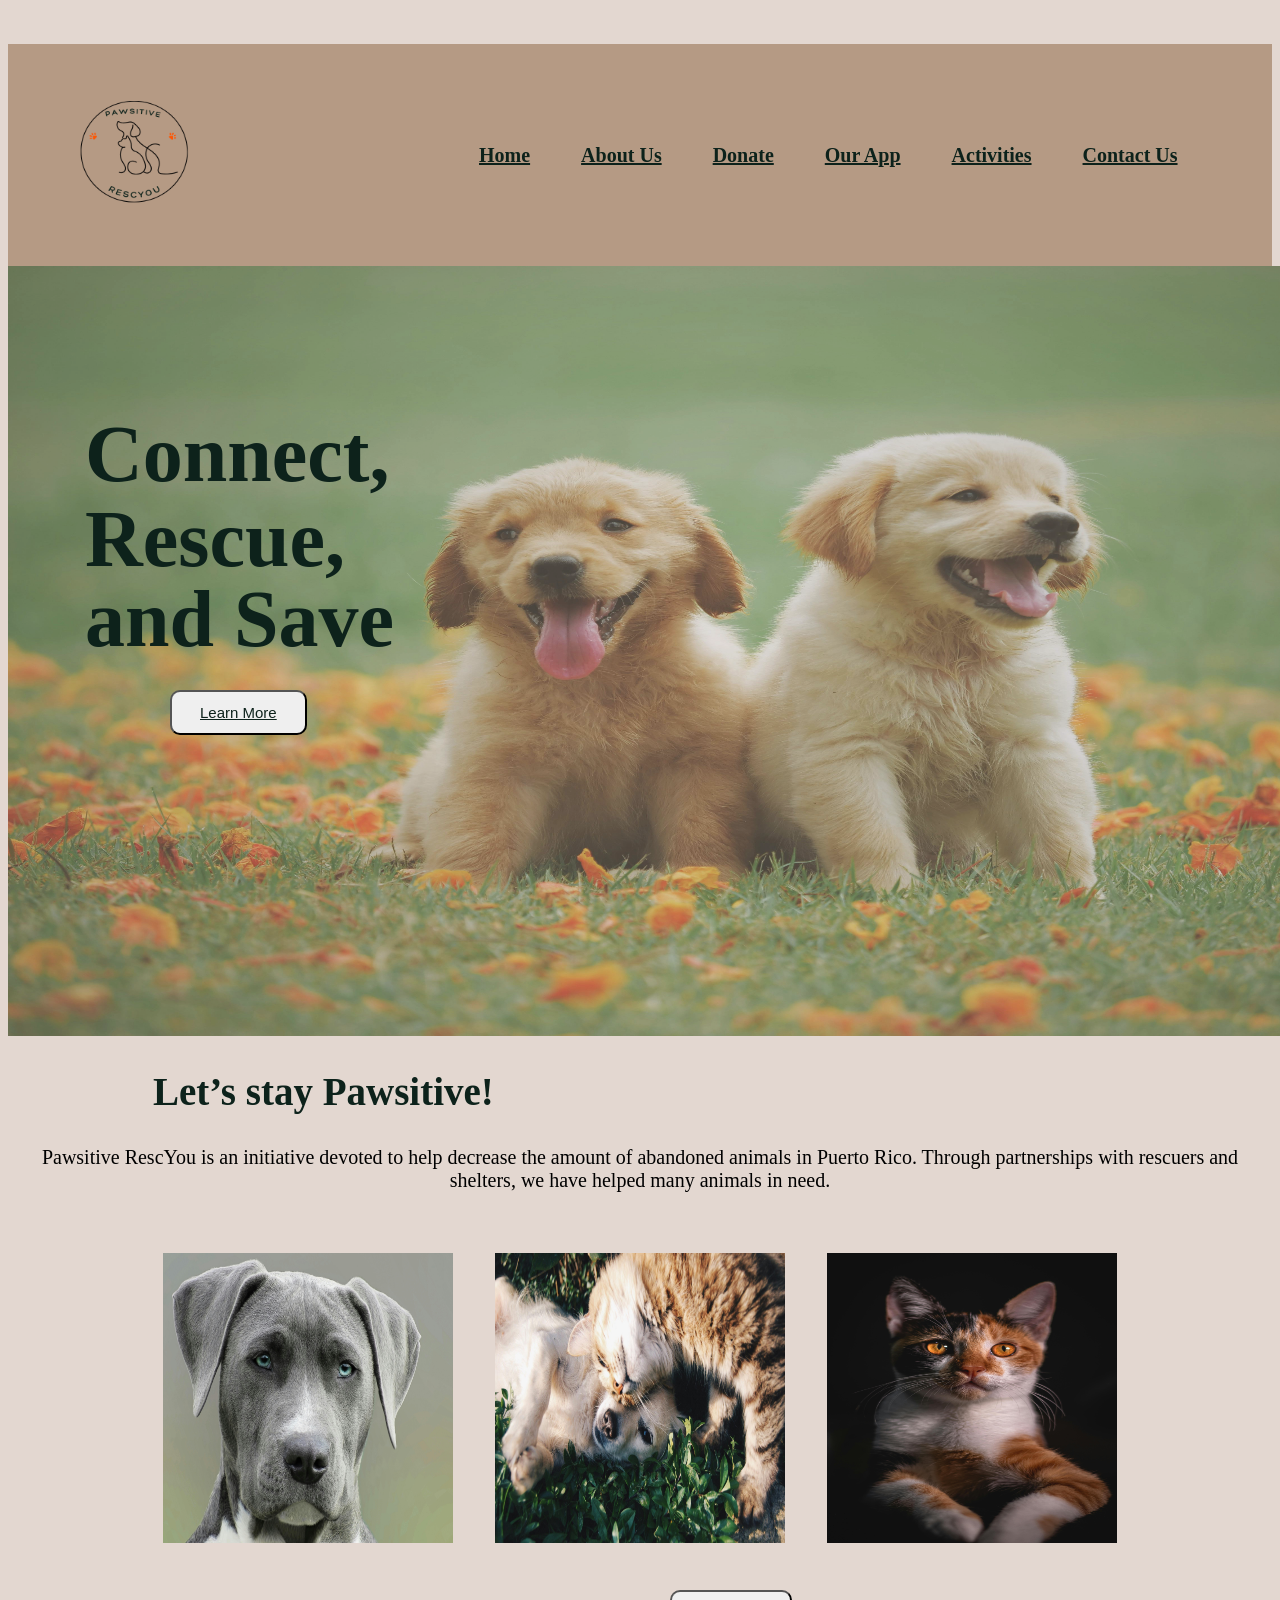
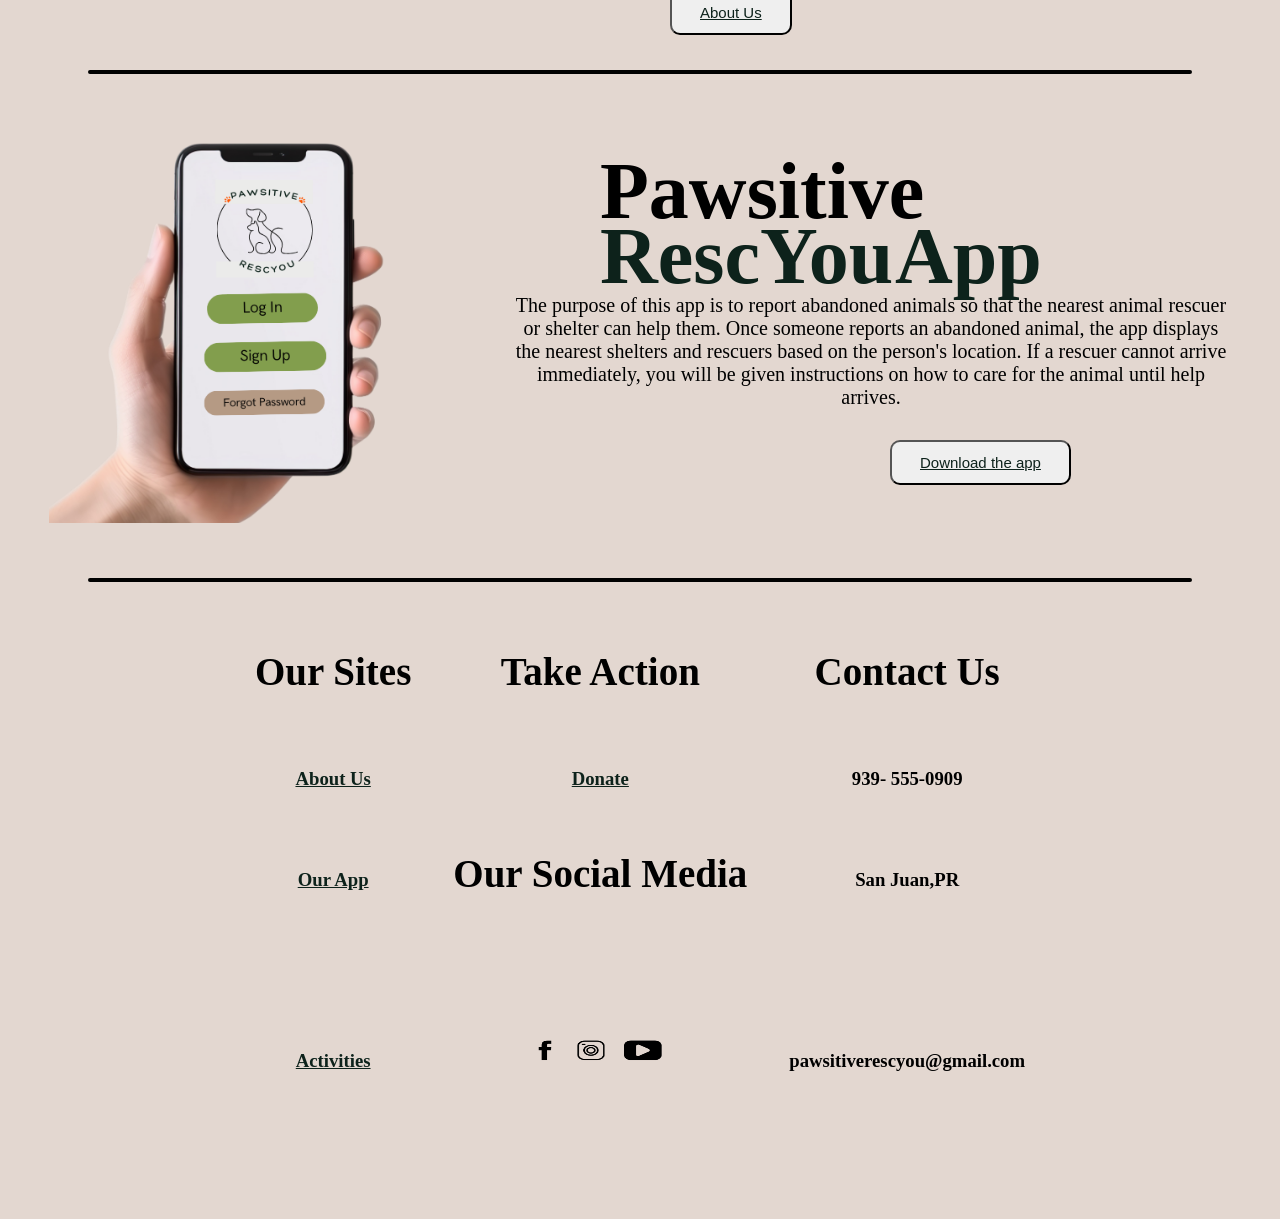
<file: index.html>
<html>

<head><meta charset="utf-8">
<title> Pawsitive RescYou </title>

<link type="text/CSS" rel="stylesheet" href="estiloPawsitive.css">
</head>
<body>
<br>
<br>

<table id= "navigationbar" align= "center" cellspacing = "15">
<tr>
<!--La barra de navegación -->
<th align = "left" colspan = "20" style= "float: right" > <img src = "Logo PawsitiveRescyou.png" alt = "Logo Pawsitive RescYou" height= "180px" width= "190">
<th> </th>
<th> </th>
<th> </th>
<th> </th>
<th> </th>
<th> </th>
<th> </th>
<th> </th>
<th> </th>
<th> </th>
<th> </th>
<th> </th>
<th> </th>
<th> </th>

<th aligh ="center" colspan = "20">  <a href= "index.html"> Home </a>  </th> 
<th> </th>
<th> </th>
<th aligh ="center" colspan = "20"> <a href="AboutUs.html"> About Us </a>  </th>
<th> </th>
<th> </th> 
<th aligh ="center" colspan = "20"> <a href="Donate.html"> Donate </a>  </th> 
<th> </th>
<th> </th>
<th aligh ="center" colspan = "20"> <a href= "OurApp.html" > Our App </a> </th>
<th> </th>
<th> </th>
<th aligh ="center" colspan = "20"> <a href= "Activities.html" > Activities </a> </th>
<th> </th>
<th> </th>
<th aligh ="center" colspan = "20"> <a href ="ContactUs.html" > Contact Us </a> </th>


</tr>
</table>

<!--La imagen del centro de la pagina  -->
<center class = "container" >
<img class = "imgOp" src="ImagenHome.jpg" alt="centered image" height="770px" width="1460px">
<h1 class = "seccionConnect" > Connect, </h1>
<h1 class ="seccionRescue" > Rescue, </h1>
<h1 class = "seccionSafe" > and Save </h1>

<button class = "buttonLearn" type="button"> <a href="AboutUs.html"> Learn More </a> </button>
</center>

<br>

<!--La segunda sección de la página web  -->

<br>
<h2 class= "seccionLetStay"> Let’s stay Pawsitive! </h2>
<br>
<br>
<br>
<p align = "center" > Pawsitive RescYou is an initiative devoted to help decrease the amount of abandoned animals in Puerto Rico. Through partnerships with rescuers and shelters, we have helped many animals in need. </p> 

<!--Las tres imágenes de los animales -->
<table  align= "center" cellspacing="40">
<tr>
<th align="center" colspan= "1"> <img src = "Dog.jpg" alt = "Dog Image" height= "290px" width= "290">
</th>
<th align="center" colspan="1"> <img src = "Dog and Cat.jpg" alt = "Dog and Cat Image" height= "290px" width= "290">
</th>
<th align="center" colspan="1"> <img src = "Cat.jpg" alt = "Cat Image" height= "290px" width= "290"> </th>
</tr>
</table>

<table align= "center">
<tr>
<th> <button class = "buttonAbout" type = "button" >  <a href="AboutUs.html"> About Us </a>  </button> </th>
</tr>
</table>


<br>
<br>
<br>
<br>

<hr>

<!--La tercera sección de la pagina en donde se presenta la aplicación Pawsitive RescYou -->
<h2 class= "tituloPawsitive" align = "center"> Pawsitive</h2>
<h2 class= "tituloRescYou" > RescYou </h2>
<h2 class = "tituloAPP" > App </h2>

<table align = center cellspacing = "40" >
<tr>
<th align="center" colspan="1"> <img src = "Pawsitive RescYou App.png" alt = "Pawsitive RescYou App" height= "400px" width= "420"> </th>

<td align = "center" >
<br>
<br>
<p class = "normal" >
The purpose of this app is to report abandoned animals so that the nearest animal rescuer or shelter can help them. Once someone reports an abandoned animal, the app displays the nearest shelters and rescuers based on the person's location. 
If a rescuer cannot arrive immediately, you will be given instructions on how to care for the animal until help arrives. 
</p> 
</td>
</th>
</tr>

<table align= "center">
<tr>
<th> <button class = "buttonAPP" type = "button" >  <a href="OurApp.html"> Download the app </a>  </button> </th>
</tr>
</table>


<hr>

<!--El menú del final de la pagina  -->
<table align = "center" cellspacing = "40" >

<tr>
<th><h2>Our Sites</h2></th>
<th><h2>Take Action</h2></th>
<th><h2>Contact Us</h2></th>
</tr>

<tr align = "center" ><td><h3><a href="AboutUs.html"> About Us </a> </h3> </td> 
<td align = "center" > <h3> <a href="Donate.html"> Donate </a> </h3> </td> 
<br>
<td align = "center" ><h3> 939- 555-0909 </h3></td>


<tr align = "center" ><td><h3> <a href= "OurApp.html" > Our App </a> </h3> </td>
<td align = "center" ><h2> Our Social Media</h2> </td>
<td align = "center" ><h3> San Juan,PR</h3></td>

<tr align = "center" ><td><h3><a href= "Activities.html" > Activities </a> </h3></td>
<td align = "center"> <img src = "LogosRedes.png" height = "200px" width = "280" > </td>
<td align = "center" ><h3>pawsitiverescyou@gmail.com</h3></td>

</tr>
</table>

</body>
</html>
</file>
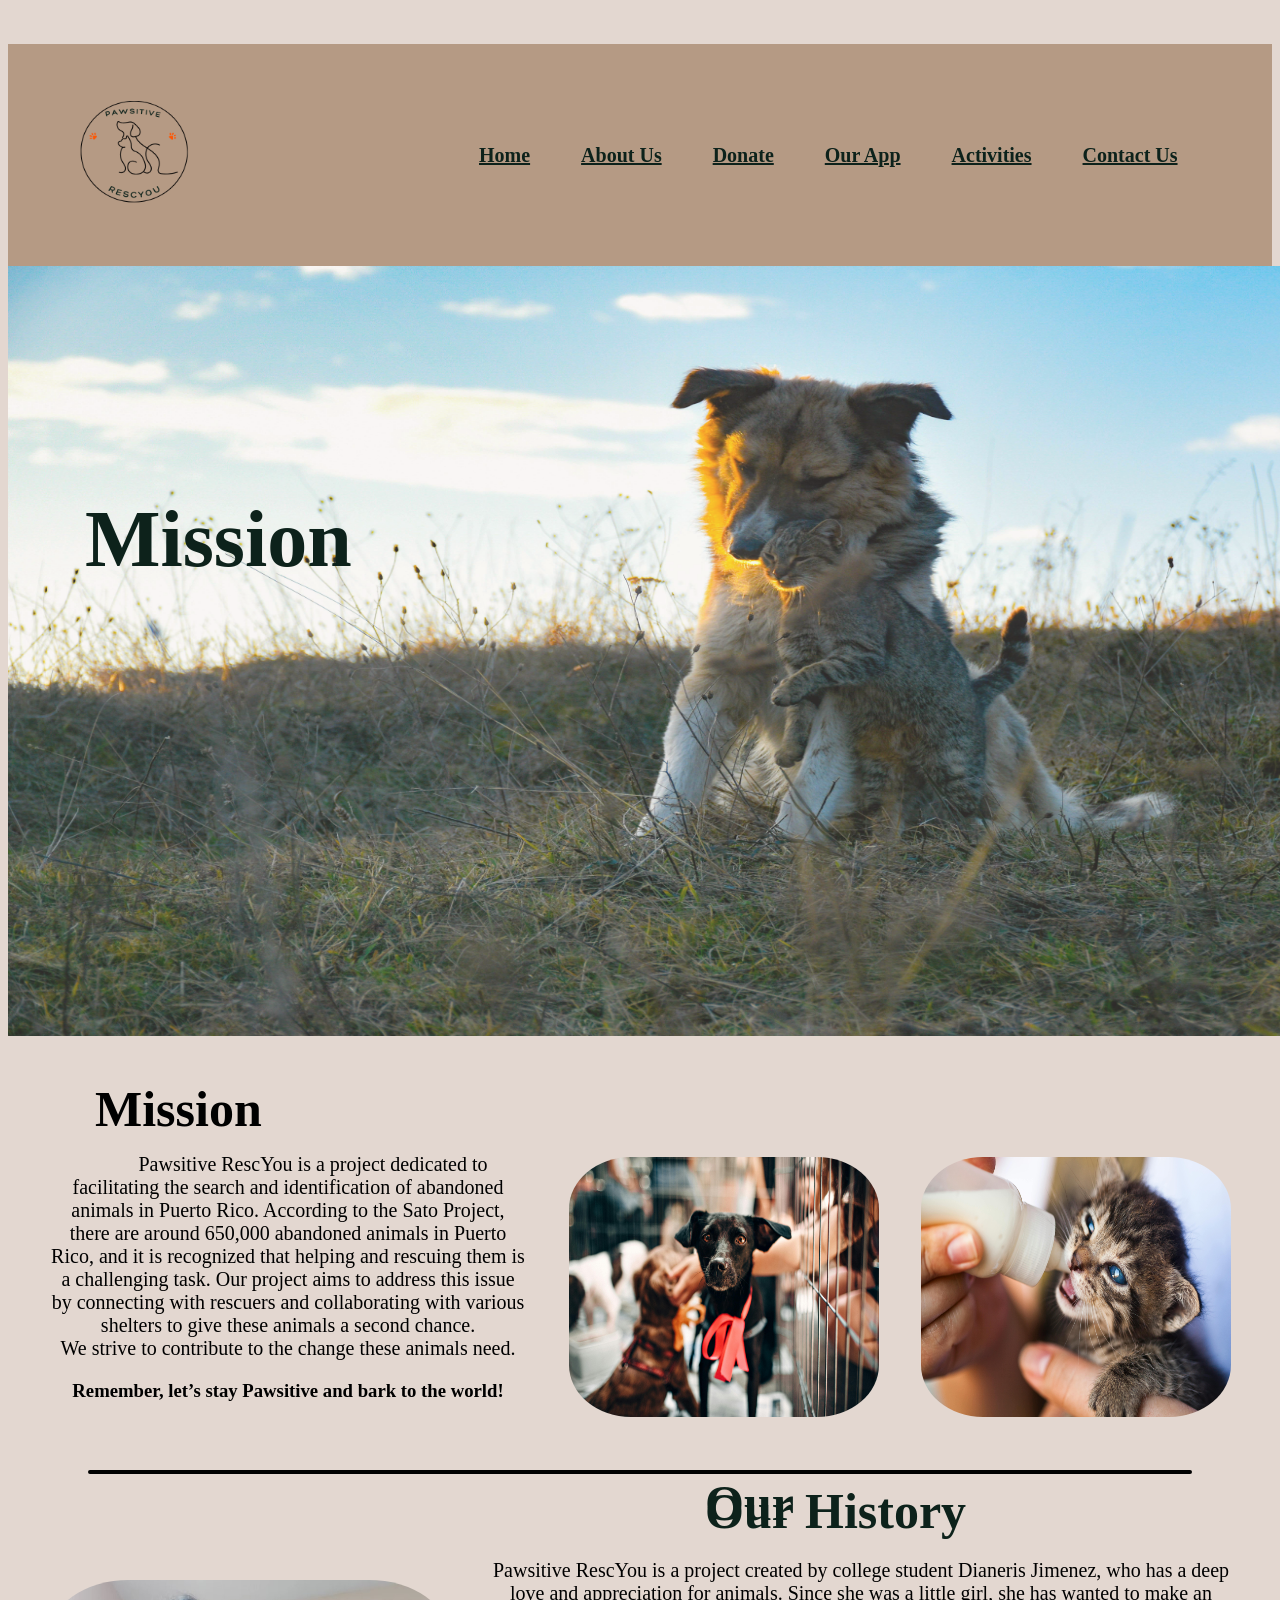
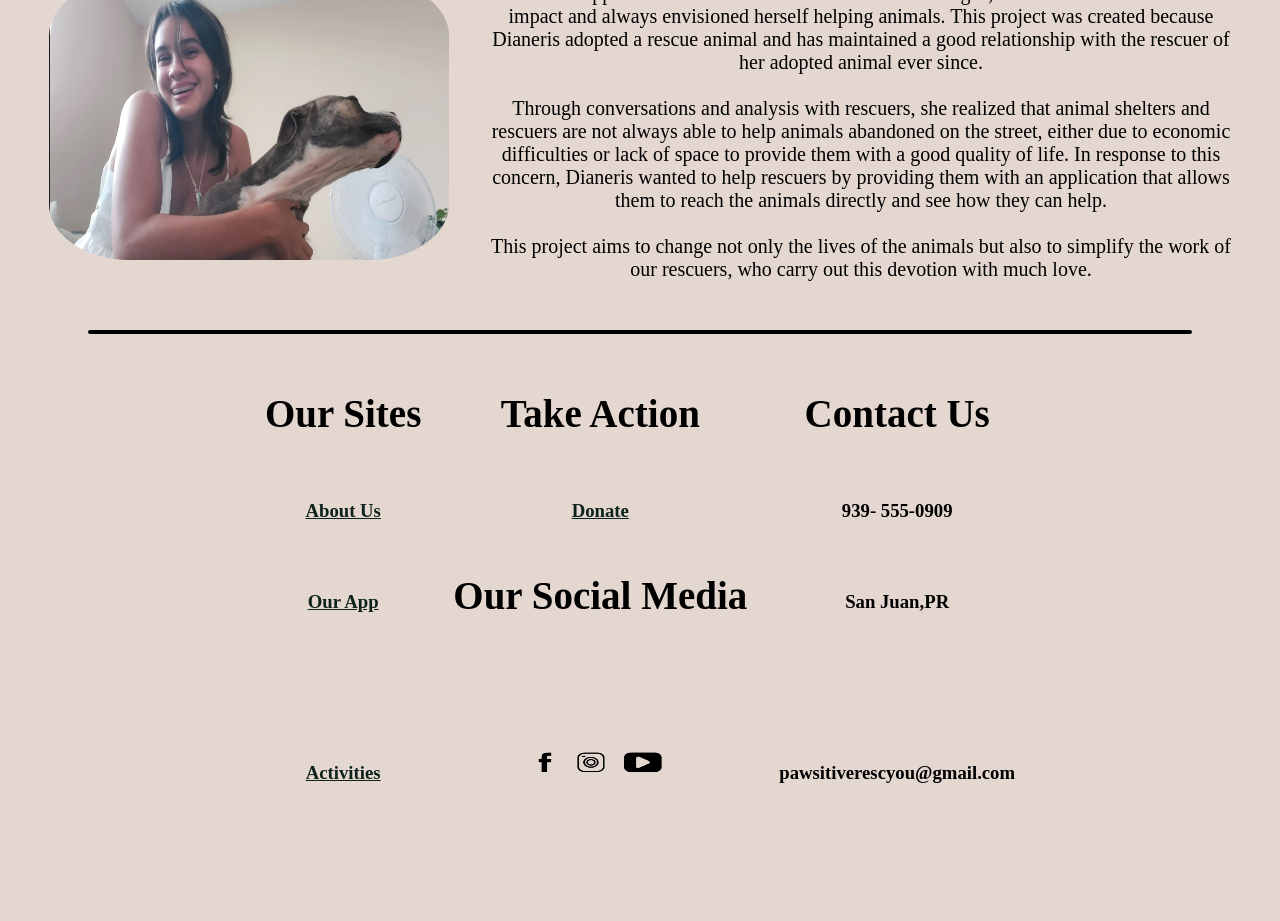
<file: AboutUs.html>
<html>
<head>

<!--Nombre de la página web -->
<title> Pawsitive RescYou </title>
<link type = "text/CSS" rel = "stylesheet" href = "estiloAboutUs.css" >
</head>
<body>
<br>
<br>

<table id = "navigationbar" align= "center" cellspacing = "15">
<tr>

<th align = "left" colspan = "20" style= "float: right" > <img src = "Logo PawsitiveRescyou.png" alt = "Logo Pawsitive RescYou" height= "180px" width= "190">
<th> </th>
<th> </th>
<th> </th>
<th> </th>
<th> </th>
<th> </th>
<th> </th>
<th> </th>
<th> </th>
<th> </th>
<th> </th>
<th> </th>
<th> </th>
<th> </th>
<!--La barra de navegación -->
<th aligh ="center" colspan = "20">  <a href="Home.html"> Home </a>  </th> 
<th> </th>
<th> </th>
<th aligh ="center" colspan = "20"> <a href="AboutUs.html"> About Us </a>  </th> 
<th> </th>
<th> </th>
<th aligh ="center" colspan = "20"> <a href="Donate.html"> Donate </a>  </th> 
<th> </th>
<th> </th>
<th aligh ="center" colspan = "20"> <a href= "OurApp.html" > Our App </a> </th>
<th> </th>
<th> </th>
<th aligh ="center" colspan = "20"> <a href= "Activities.html" > Activities </a> </th>
<th> </th>
<th> </th>
<th aligh ="center" colspan = "20"> <a href ="ContactUs.html" > Contact Us </a> </th>


</tr>
</table>
<!--La imagen del centro de la pagina -->
<center>
<img class = "imgOp" src="DogandCat.jpg" alt="centered image" height="770px" width="1460px">
<h1 class = "seccionOur" > Our </h1>
<h1 class = "seccionMission" > Mission </h1>
</center>

<br>

<h3 class = "tituloMission" > Mission </h3>

<br>

<!--La segunda sección de la página web -->
<table border = "0" align = center cellspacing = "40" >
<tr>
</tr>

<tr>
<td> 
<P class = "pIndent" align = center>
	Pawsitive RescYou is a project dedicated to facilitating the search and identification of abandoned animals in Puerto Rico.
	According to the Sato Project, there are around 650,000 abandoned animals in Puerto Rico, and it is recognized that helping and rescuing them is a challenging task. 
	Our project aims to address this issue by connecting with rescuers and collaborating with various shelters to give these animals a second chance.
    <br>
	We strive to contribute to the change these animals need.
</p>
<h3 align = center> <b>Remember, let’s stay Pawsitive and bark to the world!<b></h3>
</td>

<td align="right" colspan= "1"> <img class = "imageBorder" src = "Rescued Dog.jpg" alt = "Dog Image" height= "260px" width= "310">
</td>

<td align="right" colspan="1"> <img class = "imageBorder" src = "Rescued Cat.jpg" alt = "Cat Image" height= "260px" width= "310">
</td>
</tr>
</table>


<hr>

<!--La tercera sección de la pagina en donde se presenta la historia -->
<h2 class = "seccionOur"> Our</h2>
<h2 class = "seccionHistory"> History </h2>
<br>
<br>
<table align = center cellspacing = "40" >
<tr>
<th align="center" colspan="1"> <img class = "imageBorder" src = "Dianeris Picture.jpg" alt = "Founder" height= "280px" width= "400"> </th>

<td align = "center" >
<p>
Pawsitive RescYou is a project created by college student Dianeris Jimenez, who has a deep love and appreciation for animals. Since she was a little girl, she has wanted to make an impact and always envisioned herself helping animals. 
This project was created because Dianeris adopted a rescue animal and has maintained a good relationship with the rescuer of her adopted animal ever since. 
<br>
<br>
Through conversations and analysis with rescuers, she realized that animal shelters and rescuers are not always able to help animals abandoned on the street, either due to economic difficulties or lack of space to provide them with a good quality of life. 
In response to this concern, Dianeris wanted to help rescuers by providing them with an application that allows them to reach the animals directly and see how they can help.
<br>
<br>
This project aims to change not only the lives of the animals but also to simplify the work of our rescuers, who carry out this devotion with much love.
</p> 
</td>
</th>
</tr>
</table>

<hr>

<!--El menú del final de la pagina-->
<table align = "center" cellspacing = "30" >

<tr>
<th><h2>Our Sites</h2></th>
<th><h2>Take Action</h2></th>
<th><h2>Contact Us</h2></th>
</tr>

<tr align = "center" ><td><h3><a href="AboutUs.html"> About Us </a> </h3> </td> 
<td align = "center" > <h3> <a href="Donate.html"> Donate </a> </h3> </td> 
<br>
<td align = "center" ><h3> 939- 555-0909 </h3></td>


<tr align = "center" ><td><h3> <a href= "OurApp.html" > Our App </a> </h3> </td>
<td align = "center" ><h2> Our Social Media</h2> </td>
<td align = "center" ><h3> San Juan,PR</h3></td>

<tr align = "center" ><td><h3><a href= "Activities.html" > Activities </a> </h3></td>
<td align = "center"> <img src = "LogosRedes.png" height = "200px" width = "280" > </td>
<td align = "center" ><h3>pawsitiverescyou@gmail.com</h3></td>


</tr>
</table>

</body>
</html>
</file>
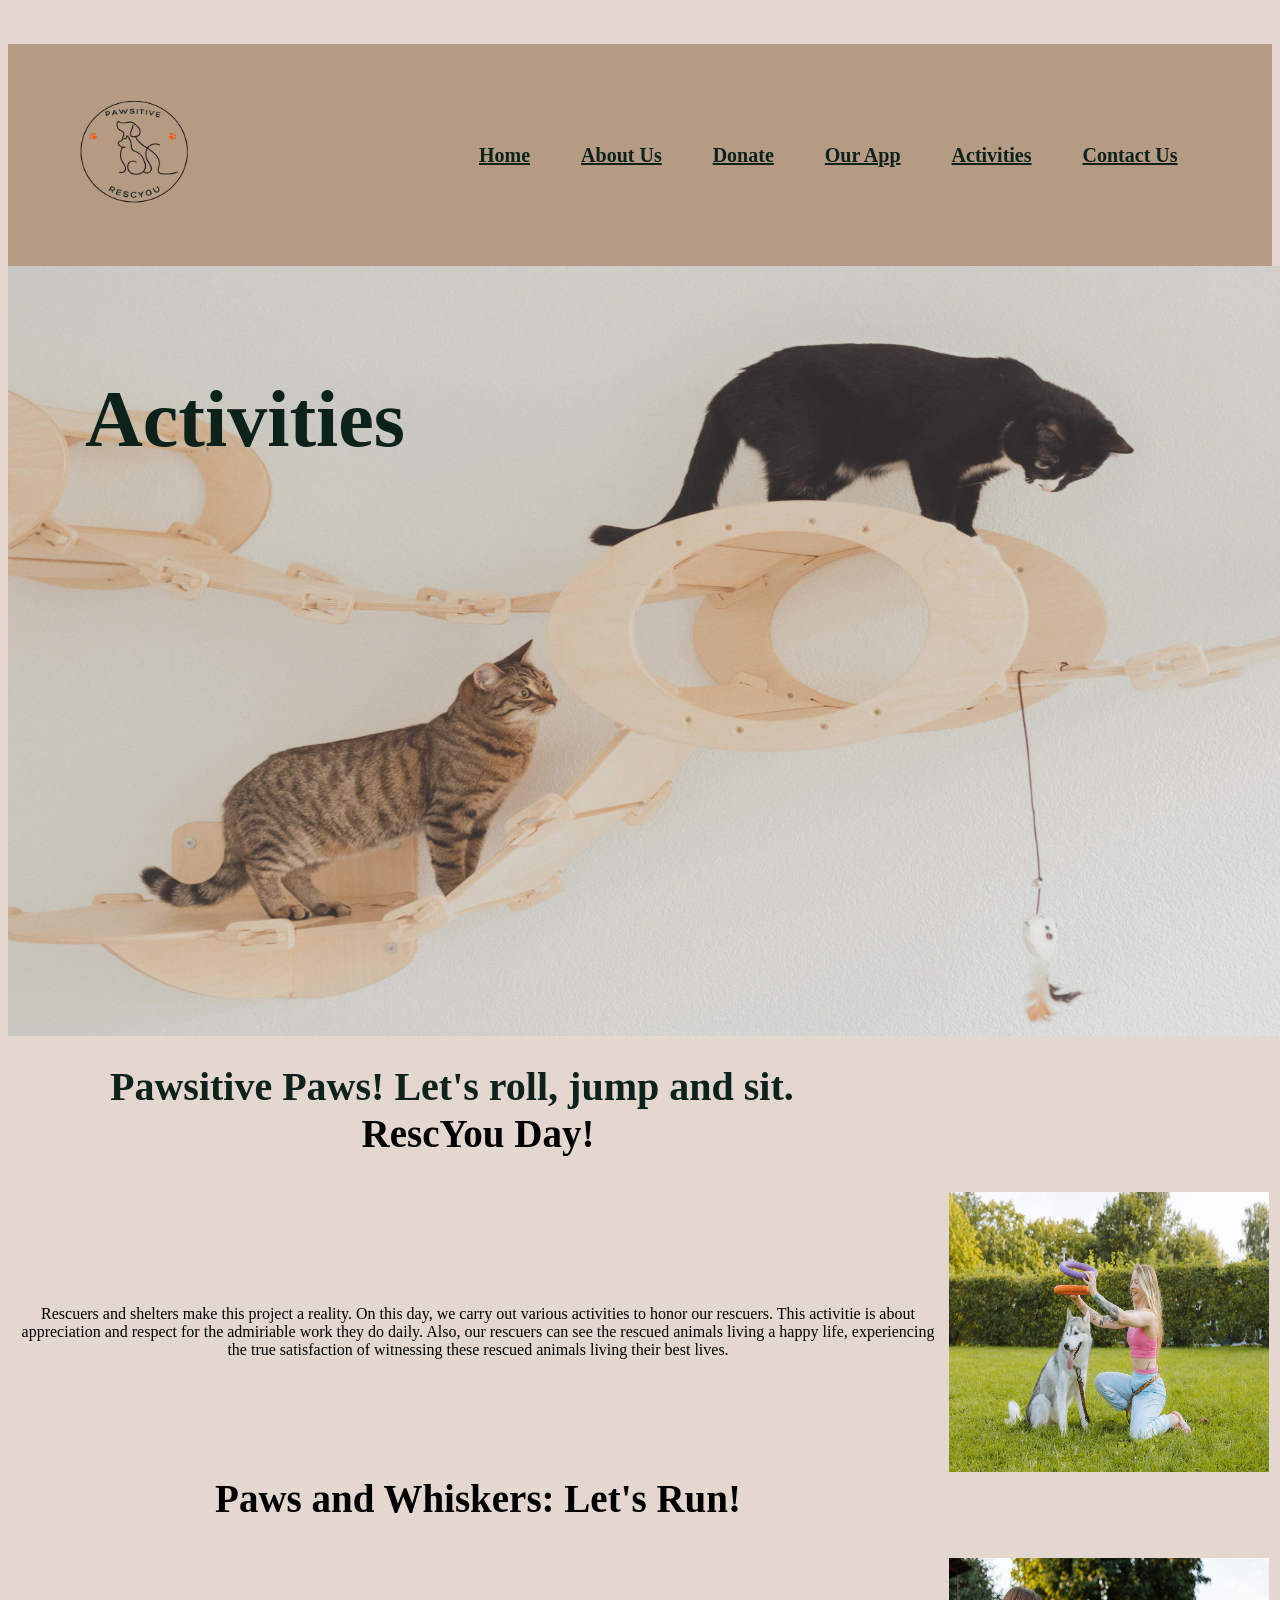
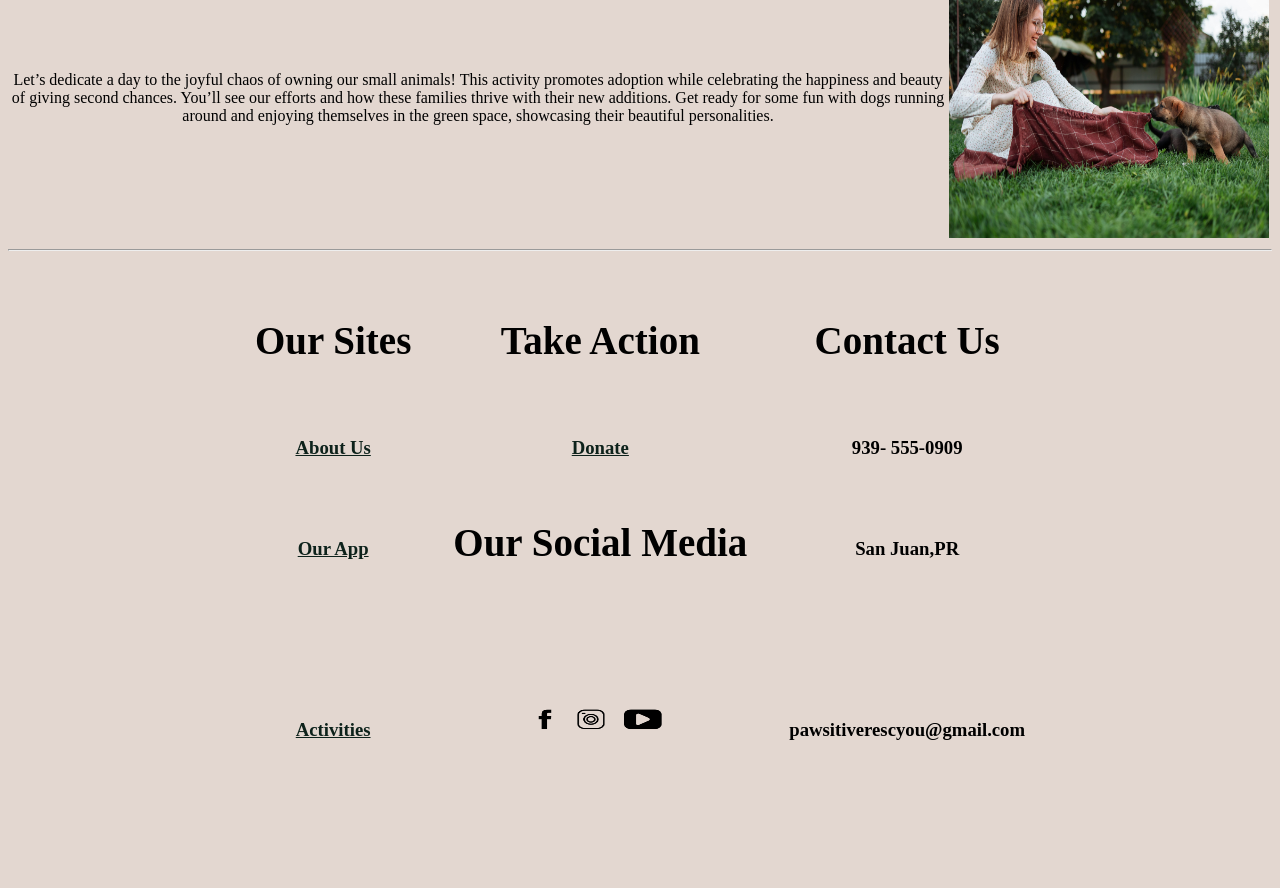
<file: Activities.html>
<html>
<head>
<title> Pawsitive RescYou </title>
<link type = "text/CSS" rel = "stylesheet" href = "estiloActivities.css" >
</head>

<body>
<br>
<br>

<!--Nombre de la página web -->


<!-- La barra de navegación -->
<table id= "navigationbar" align= "center" cellspacing = "15">
<tr>
<!--La barra de navegación -->
<th align = "left" colspan = "20" style= "float: right" > <img src = "Logo PawsitiveRescyou.png" alt = "Logo Pawsitive RescYou" height= "180px" width= "190">
<th> </th>
<th> </th>
<th> </th>
<th> </th>
<th> </th>
<th> </th>
<th> </th>
<th> </th>
<th> </th>
<th> </th>
<th> </th>
<th> </th>
<th> </th>
<th> </th>

<th aligh ="center" colspan = "20">  <a href= "Home.html"> Home </a>  </th> 
<th> </th>
<th> </th>
<th aligh ="center" colspan = "20"> <a href="AboutUs.html"> About Us </a>  </th>
<th> </th>
<th> </th> 
<th aligh ="center" colspan = "20"> <a href="Donate.html"> Donate </a>  </th> 
<th> </th>
<th> </th>
<th aligh ="center" colspan = "20"> <a href= "OurApp.html" > Our App </a> </th>
<th> </th>
<th> </th>
<th aligh ="center" colspan = "20"> <a href= "Activities.html" > Activities </a> </th>
<th> </th>
<th> </th>
<th aligh ="center" colspan = "20"> <a href ="ContactUs.html" > Contact Us </a> </th>


</tr>
</table>

<!--La imagen del centro de la pagina -->
<center>
<img class = "imgOp" src="Cats_PageActivities.jpg" alt="centered image" height="770px" width="1460px">
<h1 class = "seccionActivities" > Activities </h1>
</center>

<br>
<br>

<h2 class = "seccionPaws" > Pawsitive Paws! Let's roll, jump and sit. </h2>
<br>
<br>
<!--La segunda sección de la página web -->
<table border = "0" align = center style = "width:100%" >
<tr>
<th align = center> <h2> RescYou Day! </h2> </th>

</tr>

<tr>
<td> 
<P align = center>
Rescuers and shelters make this project a reality. On this day, we carry out various activities to honor our rescuers. 
This activitie is about appreciation and respect for the admiriable work they do daily. 
Also, our rescuers can see the rescued animals living a happy life, experiencing the true satisfaction of witnessing these rescued animals living their best lives.
</p>
</td>

<td align="center" colspan= "1"> <img src = "Dog_PageActivities1.jpg" alt = "Dog Image" height= "280px" width= "320"> 
</td> 
</tr>

<tr>
<th align = center> <h2> Paws and Whiskers: Let's Run! </h2> </th>
</tr>

<tr>
<td>
<P align = center colspan = "3" >
Let’s dedicate a day to the joyful chaos of owning our small animals! This activity promotes adoption while celebrating the happiness and beauty of giving second chances. 
You’ll see our efforts and how these families thrive with their new additions. 
Get ready for some fun with dogs running around and enjoying themselves in the green space, showcasing their beautiful personalities. 
</p>
</td>

<td align="center" colspan="1"> <img src = "Dog_PageActivities2.jpg" alt = "Dog Image" height= "280px" width= "320">
</td>
</table>

<hr>

<!--El menú del final de la pagina-->
<table align = "center" cellspacing = "40" >

<tr>
<th><h2>Our Sites</h2></th>
<th><h2>Take Action</h2></th>
<th><h2>Contact Us</h2></th>
</tr>

<tr align = "center" ><td><h3><a href="AboutUs.html"> About Us </a> </h3> </td> 
<td align = "center" > <h3> <a href="Donate.html"> Donate </a> </h3> </td> 
<br>
<td align = "center" ><h3> 939- 555-0909 </h3></td>


<tr align = "center" ><td><h3> <a href= "OurApp.html" > Our App </a> </h3> </td>
<td align = "center" ><h2> Our Social Media</h2> </td>
<td align = "center" ><h3> San Juan,PR</h3></td>

<tr align = "center" ><td><h3><a href= "Activities.html" > Activities </a> </h3></td>
<td align = "center"> <img src = "LogosRedes.png" height = "200px" width = "280" > </td>
<td align = "center" ><h3>pawsitiverescyou@gmail.com </h3></td>

</tr>
</table>

</body>
</html>
</file>
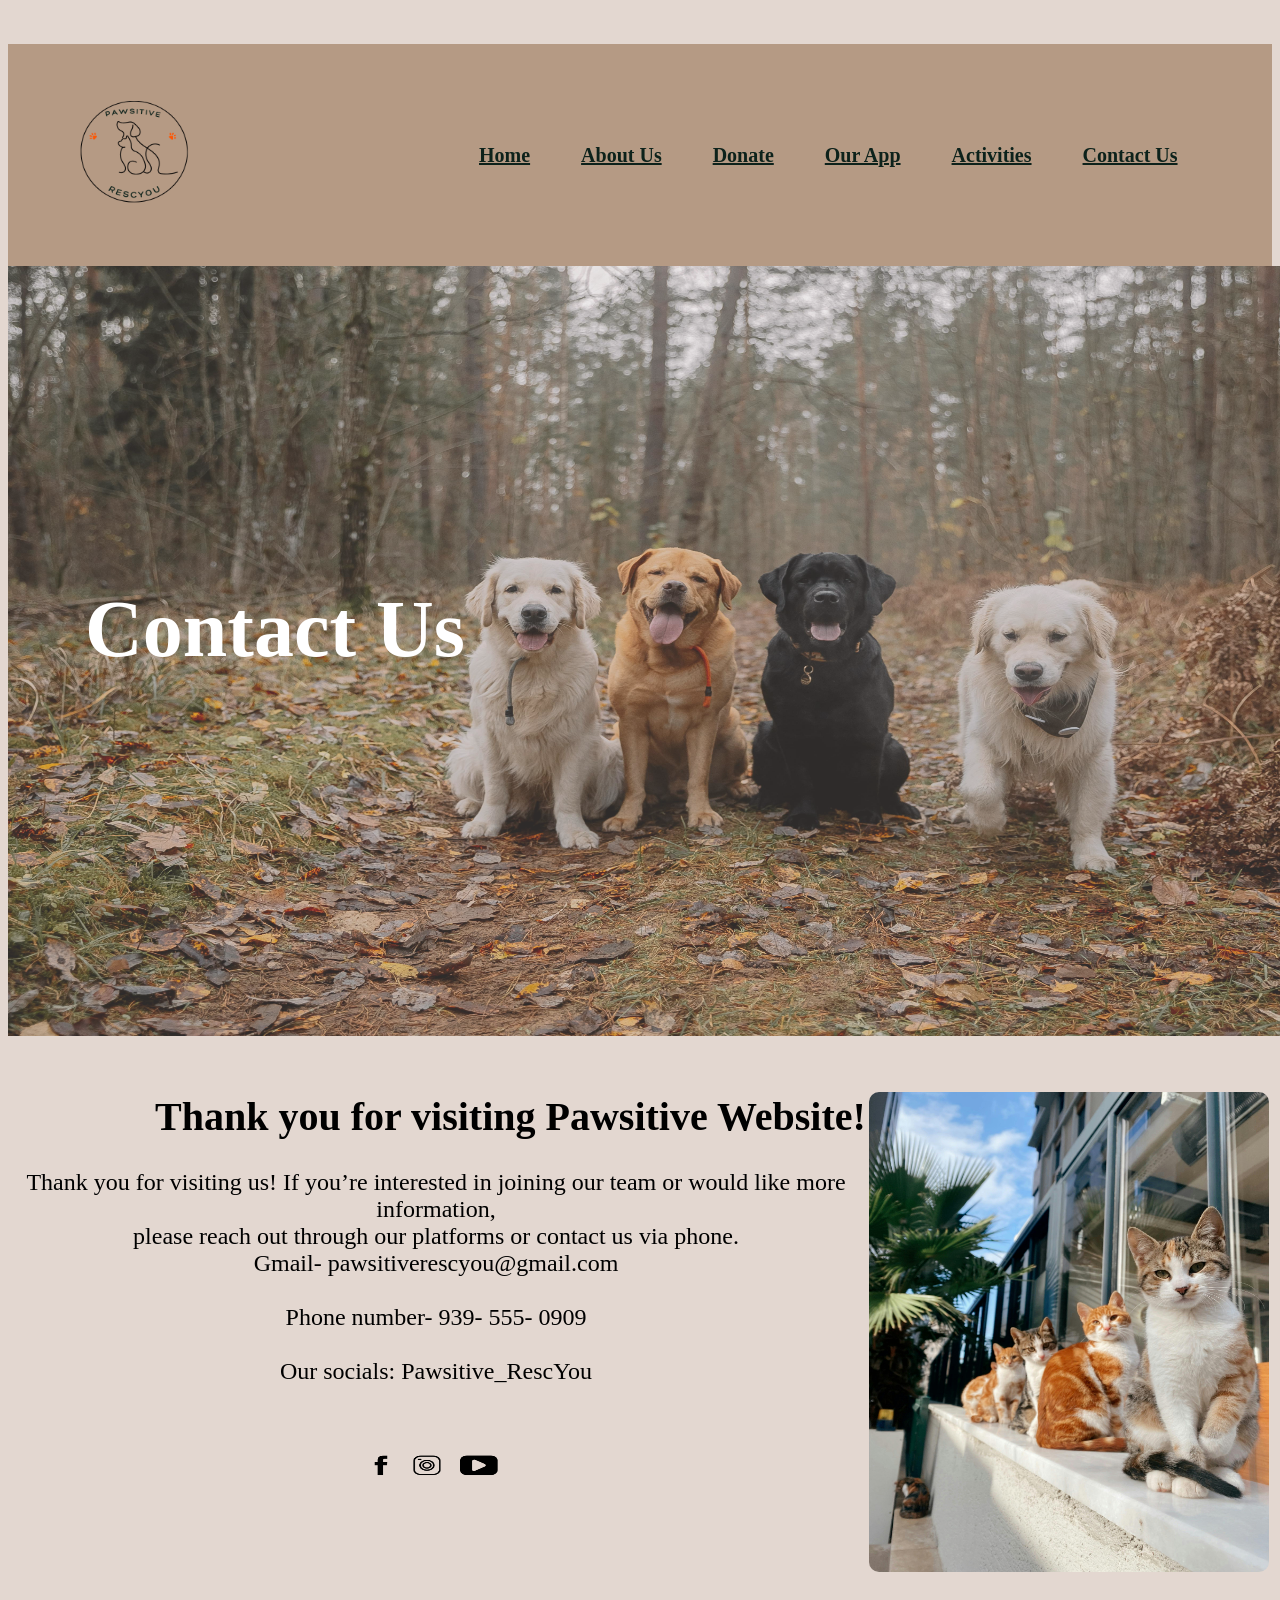
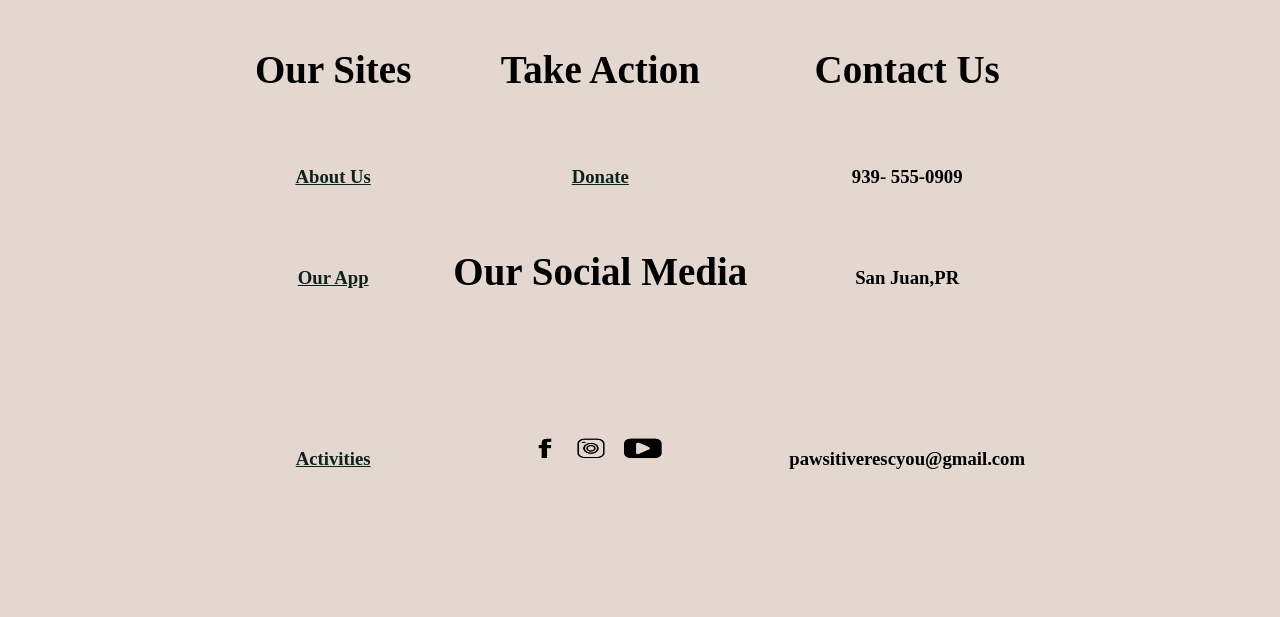
<file: ContactUs.html>
<html>
<head>
<title> Pawsitive RescYou </title>
<link type = "text/CSS" rel = "stylesheet" href = "estiloContacto.css" >
</head>

<body>
<br>
<br>

<!--La barra de navegación -->
<table id= "navigationbar" align= "center" cellspacing = "15">
<tr>
<!--La barra de navegación -->
<th align = "left" colspan = "20" style= "float: right" > <img src = "Logo PawsitiveRescyou.png" alt = "Logo Pawsitive RescYou" height= "180px" width= "190">
<th> </th>
<th> </th>
<th> </th>
<th> </th>
<th> </th>
<th> </th>
<th> </th>
<th> </th>
<th> </th>
<th> </th>
<th> </th>
<th> </th>
<th> </th>
<th> </th>

<th aligh ="center" colspan = "20">  <a href= "index.html"> Home </a>  </th> 
<th> </th>
<th> </th>
<th aligh ="center" colspan = "20"> <a href="AboutUs.html"> About Us </a>  </th>
<th> </th>
<th> </th> 
<th aligh ="center" colspan = "20"> <a href="Donate.html"> Donate </a>  </th> 
<th> </th>
<th> </th>
<th aligh ="center" colspan = "20"> <a href= "OurApp.html" > Our App </a> </th>
<th> </th>
<th> </th>
<th aligh ="center" colspan = "20"> <a href= "Activities.html" > Activities </a> </th>
<th> </th>
<th> </th>
<th aligh ="center" colspan = "20"> <a href ="ContactUs.html" > Contact Us </a> </th>


</tr>
</table>

<!--La imagen del centro de la pagina -->
<center>
<img class = "imgOp" src="Dogs_PageContact.jpg" alt="centered image" height="770px" width="1460px">
<h1 class = "seccionContact" > Contact Us </h1>
</center>

<br>
<br>

<table align = center>
<tr>
<th align = left> <h2 class = "seccionThanks"> Thank you for visiting Pawsitive Website! </h2> </th>
</tr>

<tr>
<td> 
<br>
<br>
<br>
<br>
<br>
<div>
Thank you for visiting us! 
If you’re interested in joining our team or would like more information, </div>
<div> please reach out through our platforms or contact us via phone.
<br>
Gmail- pawsitiverescyou@gmail.com
<br>
<br>
Phone number- 939- 555- 0909
<br>
<br>
Our socials: Pawsitive_RescYou
<br>
<img src = "LogosRedes.png" height = "200px" width = "280" > </td>

</div> 
</td>

<td>
</td>
<td align="center" cellspacing = "2"> <img class = "imageBorder" src = "Cat_PageContact.jpg" alt = "Dog Image" height= "480px" width= "400"> 
</td> 
</tr>
</table>



<!--El menú del final de la pagina-->
<table align = "center" cellspacing = "40" >

<tr>
<th><h2>Our Sites</h2></th>
<th><h2>Take Action</h2></th>
<th><h2>Contact Us</h2></th>
</tr>

<tr align = "center" ><td><h3><a href="AboutUs.html"> About Us </a> </h3> </td> 
<td align = "center" > <h3> <a href="Donate.html"> Donate </a> </h3> </td> 
<br>
<td align = "center" ><h3> 939- 555-0909 </h3></td>


<tr align = "center" ><td><h3> <a href= "OurApp.html" > Our App </a> </h3> </td>
<td align = "center" ><h2> Our Social Media</h2> </td>
<td align = "center" ><h3> San Juan,PR</h3></td>

<tr align = "center" ><td><h3><a href= "Activities.html" > Activities </a> </h3></td>
<td align = "center"> <img src = "LogosRedes.png" height = "200px" width = "280" > </td>
<td align = "center" ><h3>pawsitiverescyou@gmail.com</h3></td>

</tr>
</table>

</body>
</html>
</file>
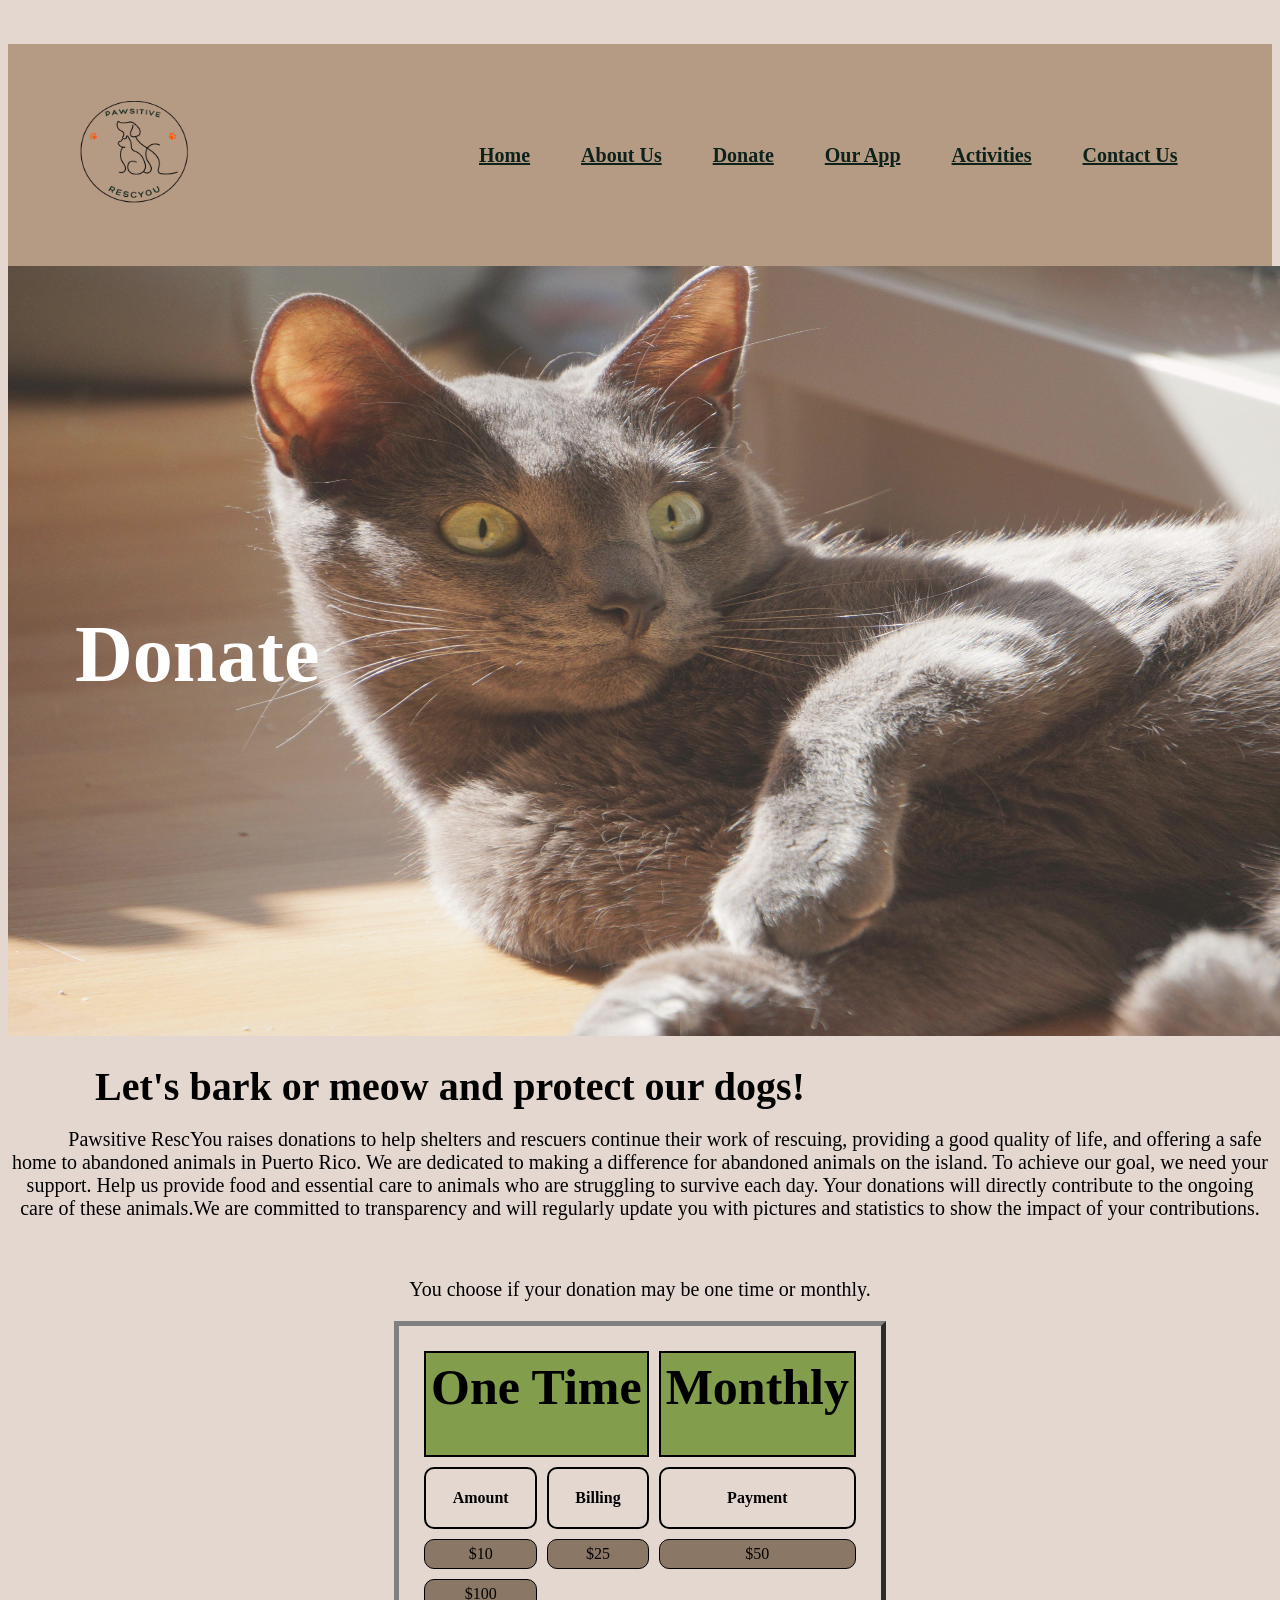
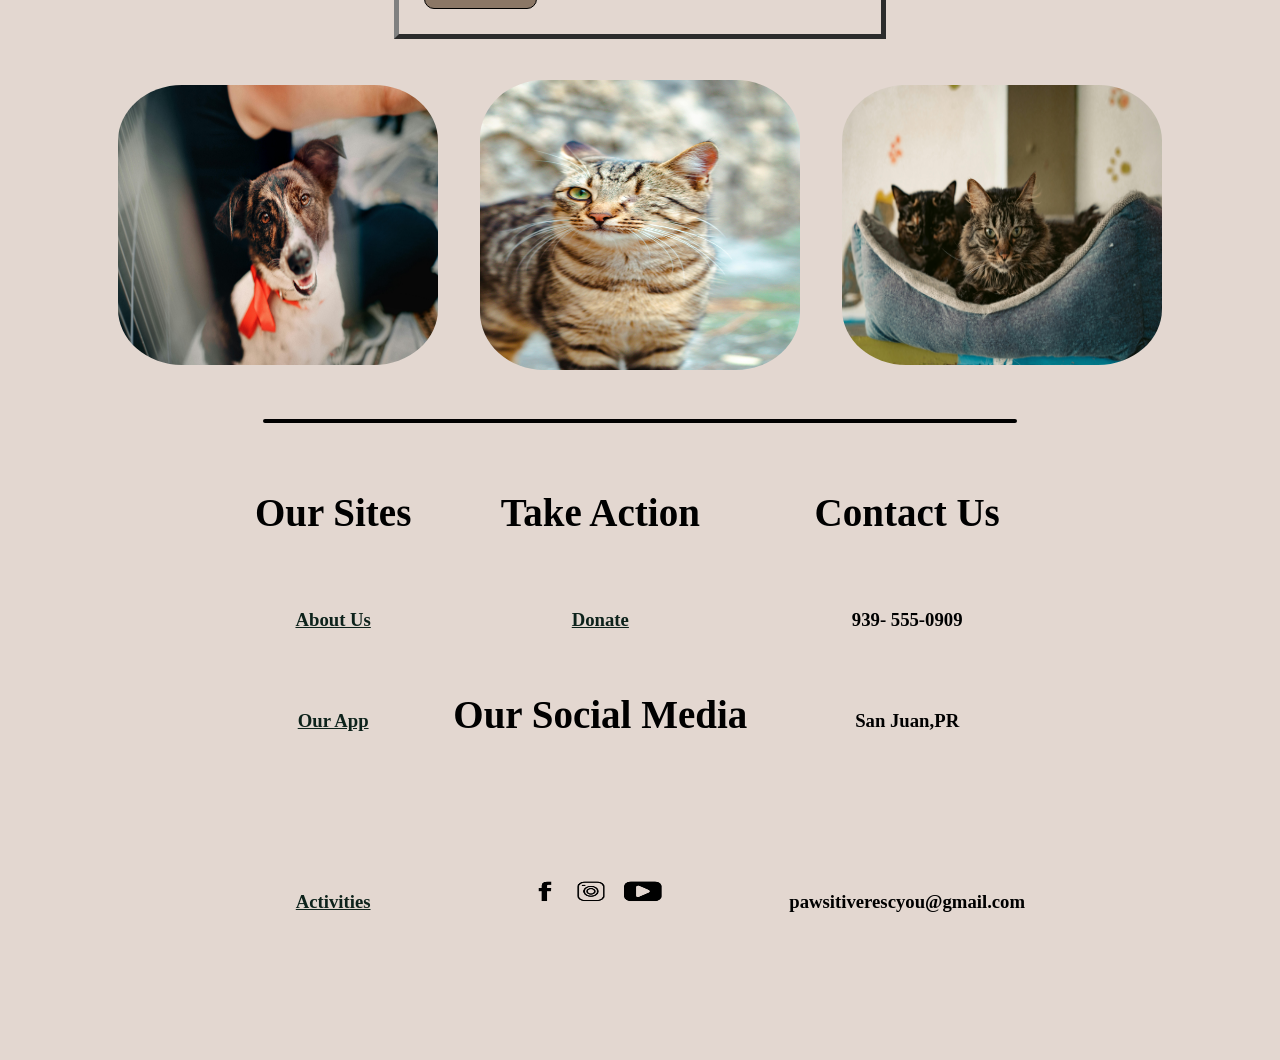
<file: Donate.html>
<html>
<head>
<!--Nombre de la página web -->
<title> Pawsitive RescYou </title>
<link type = "text/CSS" rel = "stylesheet" href = "estiloDonate.css" >
</head>
<body> 
<br>
<br>

<!--La barra de navegación -->
<table id = "navigationbar" align= "center" cellspacing = "15">
<tr>

<th align = "left" colspan = "20" style= "float: right" > <img src = "Logo PawsitiveRescyou.png" alt = "Logo Pawsitive RescYou" height= "180px" width= "190">
<th> </th>
<th> </th>
<th> </th>
<th> </th>
<th> </th>
<th> </th>
<th> </th>
<th> </th>
<th> </th>
<th> </th>
<th> </th>
<th> </th>
<th> </th>
<th> </th>
<!--La barra de navegación -->
<th aligh ="center" colspan = "20">  <a href="index.html"> Home </a>  </th> 
<th> </th>
<th> </th>
<th aligh ="center" colspan = "20"> <a href="AboutUs.html"> About Us </a>  </th> 
<th> </th>
<th> </th>
<th aligh ="center" colspan = "20"> <a href="Donate.html"> Donate </a>  </th> 
<th> </th>
<th> </th>
<th aligh ="center" colspan = "20"> <a href= "OurApp.html" > Our App </a> </th>
<th> </th>
<th> </th>
<th aligh ="center" colspan = "20"> <a href= "Activities.html" > Activities </a> </th>
<th> </th>
<th> </th>
<th aligh ="center" colspan = "20"> <a href ="ContactUs.html" > Contact Us </a> </th>


</tr>
</table>

<!--La imagen del centro de la pagina -->
<center>
<img class = "imgOp" src="Cat_DonatePage.jpg" alt="Cat Image" height="770px" width="1460px">
<h1 class = "seccionDonate" > Donate </h1>
</center>

<br>

<!--La segunda sección de la página web en donde se presentan las donaciones -->
<h2 class = "tituloLetsBark" > Let's bark or meow and protect our dogs! </h2>  </th>
<br>
<br>
<br>

<p class = "pIndent" align = center> Pawsitive RescYou raises donations to help shelters and rescuers continue their work of rescuing, providing a good quality of life, and offering a safe home to abandoned animals in Puerto Rico.
We are dedicated to making a difference for abandoned animals on the island. To achieve our goal, we need your support. Help us provide food and essential care to animals who are struggling to survive each day.  
Your donations will directly contribute to the ongoing care of these animals.We are committed to transparency and will regularly update you with pictures and statistics to show the impact of your contributions. </p>
<br>
<P align = center> You choose if your donation may be one time or monthly. </p>
</p>


<!-- La tabla en donde se presenta la cantidad de dinero a donar. -->
<table class = "td, th" align = center cellspacing = "10" border = 5 cellpadding=5 >
<tr>
<th class = "thBackground" colspan = "2" > <h1> One Time </h1></th>
<th class = "thBackground" colspan = "2" > <h1> Monthly </h1> </th>
</tr>

<tr>
<th class = "thDiferente" > Amount </th>
<th class = "thDiferente" > Billing </th>
<th class = "thDiferente" > Payment </th>
</tr>

<tr>
<td class = "tdBorder" align = center> $10 </td>
<td class = "tdBorder" align = center > $25 </td>
<td class = "tdBorder" align = center > $50 </td>
</tr>
<tr>
<td class = "tdBorder" align = center> $100 </td>
</tr>

</table>

<!--Las tres imágenes de los animales-->
<table align= "center" cellspacing="40">
<tr>
<th align="center" colspan= "1"> <img class = "imageBorder" src = "DogHappy.jpg" alt = "Dog Image" height= "280px" width= "320">
</th>
<th align="center" colspan="1"> <img class = "imageBorder" src = "CatEye.jpg" alt = "Dog and Cat Image" height= "290px" width= "320">
</th>
<th align="center" colspan="1"> <img class = "imageBorder" src = "Cats_DonatePage.jpg" alt = "Cat Image" height= "280px" width= "320">
</th>
</tr>
</table>

<hr class = "hrCorta" >


<!--El menú del final de la pagina-->

<table align = "center" cellspacing = "40" >

<tr>
<th><h2>Our Sites</h2></th>
<th><h2>Take Action</h2></th>
<th><h2>Contact Us</h2></th>
</tr>

<tr align = "center" ><td><h3><a href="AboutUs.html"> About Us </a> </h3> </td> 
<td align = "center" > <h3> <a href="Donate.html"> Donate </a> </h3> </td> 
<br>
<td align = "center" ><h3> 939- 555-0909 </h3></td>


<tr align = "center" ><td><h3> <a href= "OurApp.html" > Our App </a> </h3> </td>
<td align = "center" ><h2> Our Social Media</h2> </td>
<td align = "center" ><h3> San Juan,PR</h3></td>

<tr align = "center" ><td><h3><a href= "Activities.html" > Activities </a> </h3></td>
<td align = "center"> <img src = "LogosRedes.png" height = "200px" width = "280" > </td>
<td align = "center" ><h3>pawsitiverescyou@gmail.com</h3></td>


</tr>
</table>

</body>
</html>
</file>
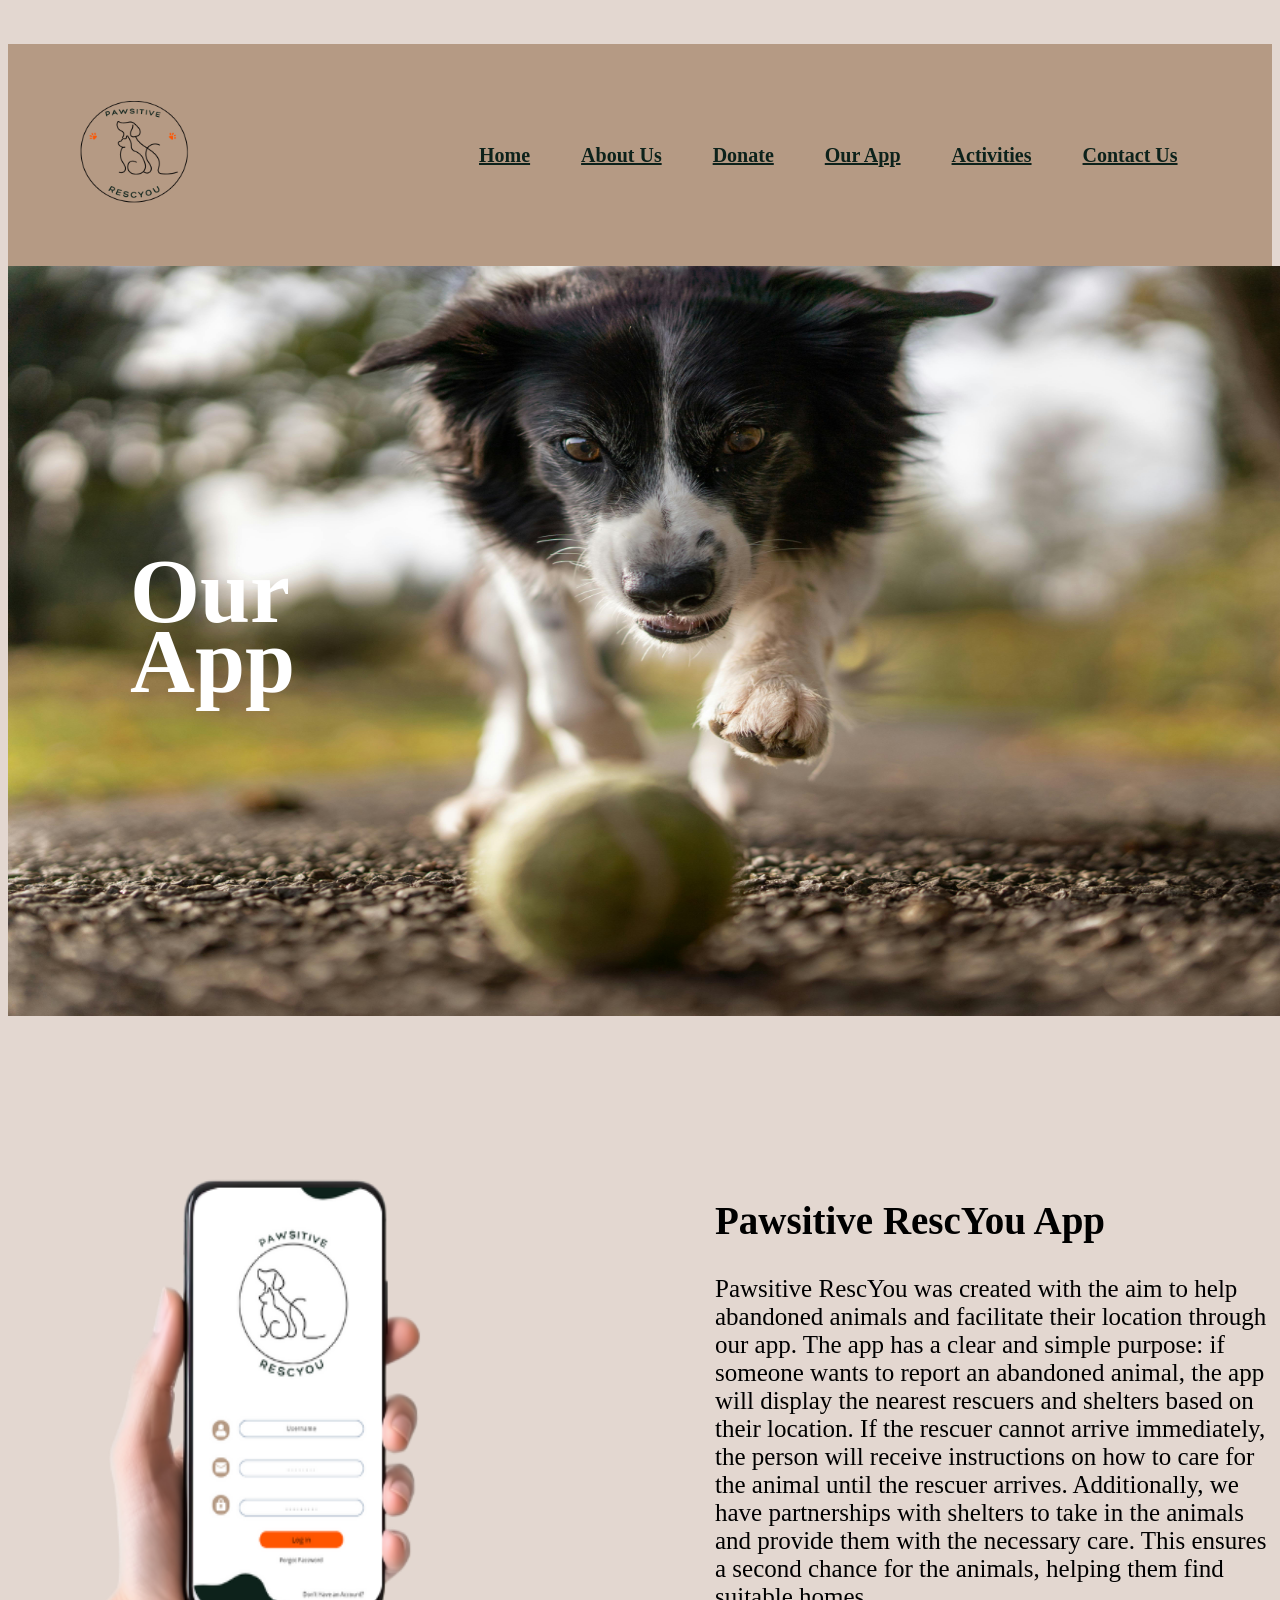
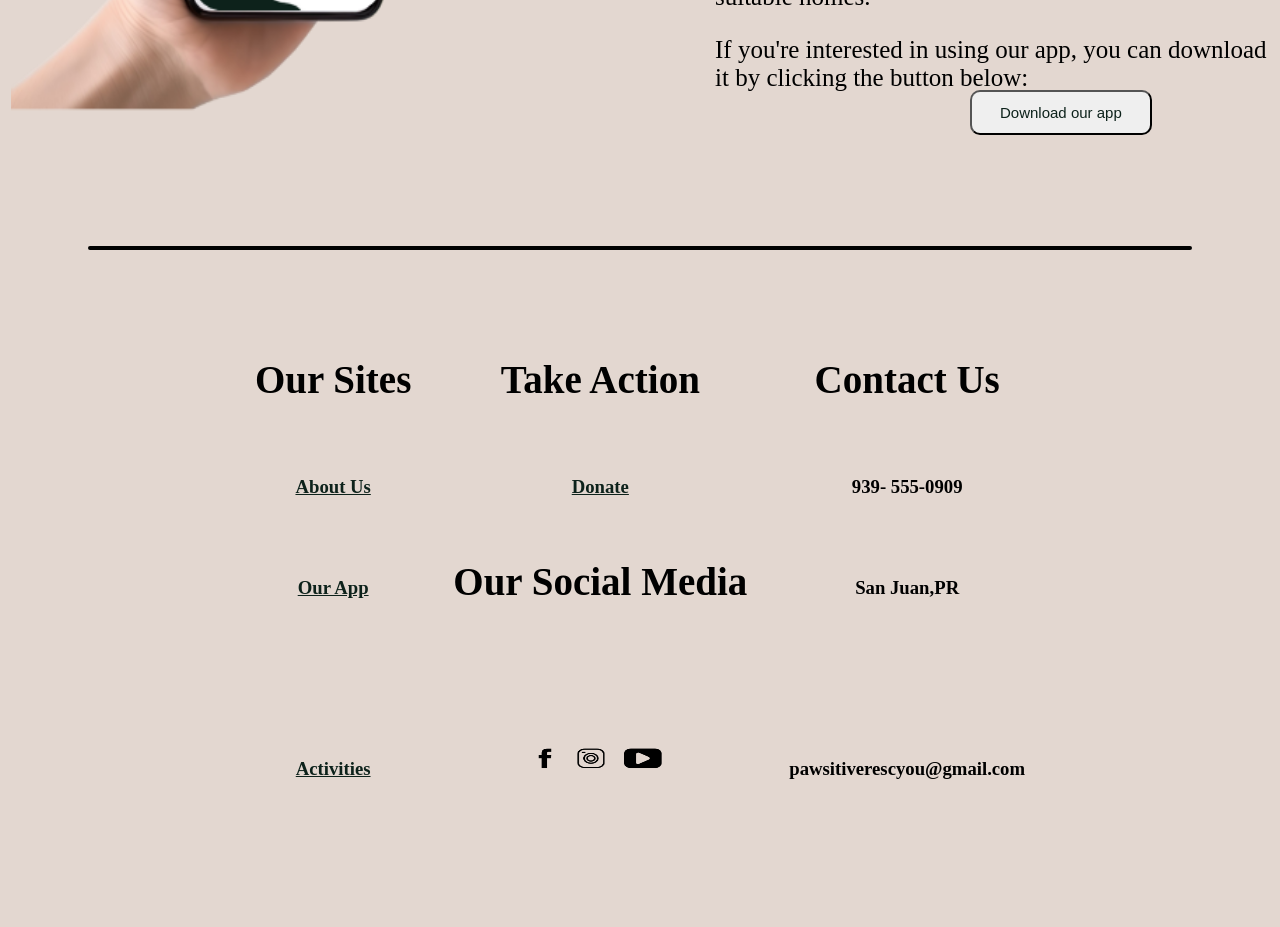
<file: OurApp.html>
<html>
<head>
<!--Nombre de la página web -->
<title> Pawsitive RescYou </title>
<link type = "text/CSS" rel = "stylesheet" href = "estiloAPP.css" >
</head>

<body>
<br>
<br>

<!--La barra de navegación -->
<table id = "navigationbar" align= "center" cellspacing = "15">
<tr>

<th align = "left" colspan = "20" style= "float: right" > <img src = "Logo PawsitiveRescyou.png" alt = "Logo Pawsitive RescYou" height= "180px" width= "190">
<th> </th>
<th> </th>
<th> </th>
<th> </th>
<th> </th>
<th> </th>
<th> </th>
<th> </th>
<th> </th>
<th> </th>
<th> </th>
<th> </th>
<th> </th>
<th> </th>
<!--La barra de navegación -->
<th aligh ="center" colspan = "20">  <a href="index.html"> Home </a>  </th> 
<th> </th>
<th> </th>
<th aligh ="center" colspan = "20"> <a href="AboutUs.html"> About Us </a>  </th> 
<th> </th>
<th> </th>
<th aligh ="center" colspan = "20"> <a href="Donate.html"> Donate </a>  </th> 
<th> </th>
<th> </th>
<th aligh ="center" colspan = "20"> <a href= "OurApp.html" > Our App </a> </th>
<th> </th>
<th> </th>
<th aligh ="center" colspan = "20"> <a href= "Activities.html" > Activities </a> </th>
<th> </th>
<th> </th>
<th aligh ="center" colspan = "20"> <a href ="ContactUs.html" > Contact Us </a> </th>
</tr>
</table>

<!--La imagen del centro de la pagina -->
<center>
<img src="Dog_AppPage.jpg" alt="centered image" height="750px" width="1460px">
<h1 class = "seccionYO"> Our </h1>
<h1 class = "seccionYOU" > App </h1>

</center>

<br>
<br>

<!--La segunda sección de la página web -->
<table border = "0" align = center >

<tr>
<th align="center"> <img src = "Pawsitive App.png" alt = "Pawsitive RescYou App" height= "780px" width= "700"> </th>

<td id = "textincenter" > 
<h2 class = "tituloApp"> Pawsitive RescYou App </h2>
<p>
Pawsitive RescYou was created with the aim to help abandoned animals and facilitate their location through our app.
The app has a clear and simple purpose: if someone wants to report an abandoned animal, the app will display the nearest rescuers and shelters based on their location. 
If the rescuer cannot arrive immediately, the person will receive instructions on how to care for the animal until the rescuer arrives. Additionally, we have partnerships with shelters to take in the animals and provide them with the necessary care. 
This ensures a second chance for the animals, helping them find suitable homes. 
</p>
<p>If you're interested in using our app, you can download it by clicking the button below: 
</p> 
</td> 
</tr>
</table>

<!-- Tabla para mostrar el boton de bajar la aplicación -->
<button class = "buttonDownload" type = "button" > Download our app </button> 

<hr>

<!--El menú del final de la pagina-->
<table align = "center" cellspacing = "40" >

<tr>
<tr>
<th><h2>Our Sites</h2></th>
<th><h2>Take Action</h2></th>
<th><h2>Contact Us</h2></th>
</tr>

<tr align = "center" ><td><h3><a href="AboutUs.html"> About Us </a> </h3> </td> 
<td align = "center" > <h3> <a href="Donate.html"> Donate </a> </h3> </td> 
<br>
<td align = "center" ><h3> 939- 555-0909 </h3></td>


<tr align = "center" ><td><h3> <a href= "OurApp.html" > Our App </a> </h3> </td>
<td align = "center" ><h2> Our Social Media</h2> </td>
<td align = "center" ><h3> San Juan,PR</h3></td>

<tr align = "center" ><td><h3><a href= "Activities.html" > Activities </a> </h3></td>
<td align = "center"> <img src = "LogosRedes.png" height = "200px" width = "280" > </td>
<td align = "center" ><h3>pawsitiverescyou@gmail.com</h3></td>

</tr>
</table>

</body>
</html>
</file>
<file: estiloPawsitive.css>
/* El color de fondo y la letra que se presentará en la página */

body {
	font-family:Calibri; background-color: #E3D7D0;
}

/* El tamaño que establecí para el heading H1.*/	

h1 {
	font-size: 50px
}

/* El tamaño que establecí para el heading H2.*/

h2 {
	font-size: 39px
}

/* El texto de la tabla se colocará en el centro.*/

table {
	text-align: center
}
		
/*Representa el color que será colocado en los vinculo. */
	
a {
	color: #0D221B
}

/* La letra y el tamaño de la letra establecida para los párrafos*/	
p { 
	font-size: 20px
}

/* Requisitos para la barra de navegación.*/

#navigationbar {
	font-size:20px;
	display: block;
	background-color: #B59A84;
	padding: 5px 10px;
}

/* Función para las tablas que tiene la letra y tamaño y se tiene que aplicar individualmente a la tabla. */
#mitabla{
	font-family:calibri;
	font-size: 20px
}

.imgOp {
	opacity: 0.8
}

/* Función de la palabra Connect que se encuentra al frente de la imagen del centro de la página.*/

.seccionConnect {
	position:absolute;
	top:355px;
	left:85px;
	color:  #0D221B;
	font-size: 80px;
}

/* Función de la palabra Rescue que se encuentra al frente de la imagen del centro de la página. */

.seccionRescue {
	position:absolute;
	top: 440px;
	left:85px;
	color: #0D221B;
	font-size: 80px;
}

/* Función de la palabra Safe que se encuentra al frente de la imagen del centro de la página. */

.seccionSafe {
	position:absolute;
	top: 520px;
	left:85px;
	color: #0D221B;
	font-size: 80px
}

/* Clase de botón Learn More*/

.buttonLearn {
	position:absolute;
	top: 690px;
	left:170px;
	border-radius: 10px;
	padding: 12px 28px;
	color: #0D221B;
	font-size: 15px
}
/*Coloca el texto Lets Stay Positive en la parte derecha de la página.*/

.seccionLetStay {
	position:absolute;
	top: 1025px;
	left:125px;
	border: 10px;
	padding: 12px 28px;
	color: #0D221B;
	font-size: 39px
}

/* Clase de botón About Us */

.buttonAbout {
	position:absolute;
	top: 1590px;
	left:670px;
	border-radius: 10px;
	padding: 12px 28px;
	color: #0D221B;
	font-size: 15px
}

/* Clase hr que hace mas grande la linea negra */

hr {
	border: 2px solid black;
	width: 1100px;
	border-radius: 10px;
}

/* Titulo de Pawsitive RescYou App */
.tituloPawsitive {
	position:absolute;
	top: 1680px;
	left:600px;
	border: 20px;
	font-size:80px;
}

/* Titulo de Pawsitive RescYou App */
.tituloRescYou {
	position:absolute;
	top:1745px;
	left:600px;
	color:  #0D221B;
	font-size: 80px;
}

/* Titulo de Pawsitive RescYou App */
.tituloAPP {
	position:absolute;
	top:1745px;
	left:895px;
	color:  #0D221B;
	font-size: 80px;
}

/* Buton download APP*/
.buttonAPP {
	position:absolute;
	top: 2040px;
	left:890px;
	border-radius: 10px;
	padding: 12px 28px;
	color: orange;
	font-size: 15px;
}
</file>
<file: estiloAboutUs.css>
/* El color de fondo y la letra que se presentará en la página */

body {
	font-family:Calibri; background-color: #E3D7D0;
}

/* El tamaño que establecí para el heading H1.*/	

h1 {
	font-size: 50px
}

/* El tamaño que establecí para el heading H2.*/

h2 {
	font-size: 39px
}

/* El texto de la tabla se colocará en el centro.*/

table {
	text-align: center
}
		
/*Representa el color que será colocado en los vinculo. */
	
a {
	color: #0D221B
}

/* La letra y el tamaño de la letra establecida para los párrafos.*/	

p {
	font-family:Calibri; 
	font-size: 20px
}

/* Coloca la línea hr más oscura y ancha.*/

hr {
	border: 2px solid black;
	width: 1100px;
	border-radius: 10px;
}

/* Coloca una indentación en el párrafo que sea indicado.*/

.pIndent {
	text-indent: 50px;
	font-size: 20px;
}

/* Requisitos para la barra de navegación.*/

#navigationbar {
	font-size:20px;
	display: block;
	background-color: #B59A84;
	padding: 5px 10px;
}

.imgOp {
	opacity: 0.8
}


/* Función de la palabra Our que se encuentra al frente de la imagen del centro de la página.*/

.seccionOur {
	position:absolute;
	top:355px;
	left:85px;
	color:  #0D221B;
	font-size: 80px;
}

/* Función de la palabra Mission que se encuentra al frente de la imagen del centro de la página. */

.seccionMission {
	position:absolute;
	top: 440px;
	left:85px;
	color: #0D221B;
	font-size: 80px;
}

/* Titulo de la misión es colocado en la sección indicada.*/

.tituloMission {
	position:absolute;
	top: 1030px;
	left:95px;
	border: 20px;
	font-size:50px;
}

/* El borde de la imagen es más redondo en las esquinas.*/

.imageBorder {
	border-radius: 20%
}

/* Titulo de la Nuestro es colocado en la sección indicada.*/
.seccionOur {
	position:absolute;
	top:1440px;
	left:705px;
	color:  #0D221B;
	font-size: 50px;
}

/* Titulo de la History es colocado en la sección indicada.*/
.seccionHistory {
	position:absolute;
	top:1440px;
	left:805px;
	color:  #0D221B;
	font-size: 50px;
}
</file>
<file: estiloActivities.css>
/* El color de fondo y la letra que se presentará en la página */

body {
	font-family:Calibri; background-color: #E3D7D0;
}

/* El tamaño que establecí para el heading H1.*/	

h1 {
	font-size: 50px
}

/* El tamaño que establecí para el heading H2.*/

h2 {
	font-size: 39px
}

/* El texto de la tabla se colocará en el centro.*/

table {
	text-align: center
}
		
/*Representa el color que será colocado en los vinculo. */
	
a {
	color: #0D221B
}

/* La letra y el tamaño de la letra establecida para los párrafos*/	
div { 
	font-size: 23px
}

/* Requisitos para la barra de navegación.*/

#navigationbar {
	font-size:20px;
	display: block;
	background-color: #B59A84;
	padding: 5px 10px;
}

/* Función para las tablas que tiene la letra y tamaño y se tiene que aplicar individualmente a la tabla. */
#mitabla{
	font-family:calibri;
	font-size: 20px
}

.imgOp {
	opacity: 0.8
}

/* Función de la palabra Connect que se encuentra al frente de la imagen del centro de la página.*/

.seccionActivities{
	position:absolute;
	top:320px;
	left:85px;
	color:  #0D221B;
	font-size: 80px;
}
.tituloActivities {
	position:absolute;
	top:370px;
	left: 85px;
	color: black;
	font-size:80px;
	}
.seccionPaws{
	position:absolute;
	top:1030px;
	left:110px;
	color:  #0D221B;
	font-size: 40px;
}

.seccionRescYou{
	position:absolute;
	top:1155px;
	left:105px;
	color:  #0D221B;
	font-size: 30px;
}

.seccionWhiskers{
	position:absolute;
	top:1405px;
	left:105px;
	color:  #0D221B;
	font-size: 30px;
}

.imageBorder {
	border-radius: 10px;
}
</file>
<file: estiloContacto.css>
/* El color de fondo y la letra que se presentará en la página */

body {
	font-family:Calibri; background-color: #E3D7D0;
}

/* El tamaño que establecí para el heading H1.*/	

h1 {
	font-size: 50px
}

/* El tamaño que establecí para el heading H2.*/

h2 {
	font-size: 39px
}

/* El texto de la tabla se colocará en el centro.*/

table {
	text-align: center
}
		
/*Representa el color que será colocado en los vinculo. */
	
a {
	color: #0D221B
}

/* La letra y el tamaño de la letra establecida para los párrafos*/	
div { 
	font-size: 24px
}

/* Requisitos para la barra de navegación.*/

#navigationbar {
	font-size:20px;
	display: block;
	background-color: #B59A84;
	padding: 5px 10px;
}

/* Función para las tablas que tiene la letra y tamaño y se tiene que aplicar individualmente a la tabla. */
#mitabla{
	font-family:calibri;
	font-size: 20px
}

.imgOp {
	opacity: 0.8
}

/* Función de la palabra Connect que se encuentra al frente de la imagen del centro de la página.*/

.seccionContact {
	position:absolute;
	top:530px;
	left:85px;
	color:  white;
	font-size: 80px;
}

.imageBorder {
border-radius: 10px
}

.seccionThanks {
	position:absolute;
	top:1060px;
	left:155px;
	color:  black;
	font-size: 40px;
}
</file>
<file: estiloDonate.css>
/* El color de fondo y la letra que se presentará en la página */

body {
	font-family:Calibri; background-color: #E3D7D0;
}

/* El tamaño que establecí para el heading H1.*/	

h1 {
	font-size: 50px
}

/* El tamaño que establecí para el heading H2.*/

h2 {
	font-size: 39px
}

/* El texto de la tabla se colocará en el centro.*/

table {
	text-align: center
}
		
/*Representa el color que será colocado en los vinculo. */
	
a {
	color: #0D221B
}

/* La letra y el tamaño de la letra establecida para los párrafos.*/	

p {
	font-family:Calibri; 
	font-size: 20px
}

/* Coloca la línea hr más oscura y ancha.*/

hr {
	border: 2px solid black;
	width: 1100px;
	border-radius: 10px;
}

/* Coloca la línea hr más corta.*/
.hrCorta {
	border: 2px solid black;
	width: 750px;
	border-radius: 10px;
}
	

/* Coloca una indentación en el párrafo que sea indicado.*/

.pIndent {
	text-indent: 50px;
	font-size: 20px;
}

/* Requisitos para la barra de navegación.*/

#navigationbar {
	font-size:20px;
	display: block;
	background-color: #B59A84;
	padding: 5px 10px;
}

/* Función de la palabra Our que se encuentra al frente de la imagen del centro de la página.*/

.seccionDonate {
	position:absolute;
	top:555px;
	left:75px;
	color: white;
	font-size: 80px;
}

/*Cambia la opacidad de la imagen. */

.imgOp {
	opacity: 0.8
}

/* Titulo de la Lets Bark es colocado en la sección indicada.*/

.tituloLetsBark {
	position:absolute;
	top: 1030px;
	left:95px;
	border: 20px;
	font-size:40px;
}

/* El borde de la imagen es más redondo en las esquinas.*/

.imageBorder {
	border-radius: 20%
}

/* El borde de la tabla será colocada redonda. */

 .tdBorder {
  border: 1px solid black;
  border-radius: 10px;
  background-color: #8B7766
 }
 
 /* El borde de la tabla se coloca redondo en otra sección de la tabla*/
.thDiferente {
	border: 2px solid black;
    border-radius: 10px;
	padding: 20px;
}

/* El color de fondo de la tabla se cambiará a color verde.*/
.thBackground {
	border: 2px solid black;
	background-color: #829E4D
}

.th, .td {
  padding: 15px;
}
</file>
<file: estiloAPP.css>
/* El color de fondo y la letra que se presentará en la página */

body {
	font-family:Calibri; background-color: #E3D7D0;
}

/* El tamaño que establecí para el heading H1.*/	

h1 {
	font-size: 50px
}

/* El tamaño que establecí para el heading H2.*/

h2 {
	font-size: 39px
}

/* El texto de la tabla se colocará en el centro.*/

table {
	text-align: center
}
		
/*Representa el color que será colocado en los vinculo. */
	
a {
	color: #0D221B
}

/* La letra y el tamaño de la letra establecida para los párrafos.*/	

p {
	font-family:Calibri; 
	font-size: 25px;
	text-align: left-side;
}

/* Coloca la línea hr más oscura y ancha.*/

hr {
	border: 2px solid black;
	width: 1100px;
	border-radius: 10px;
}

/* Requisitos para la barra de navegación.*/

#navigationbar {
	font-size:20px;
	display: block;
	background-color: #B59A84;
	padding: 5px 10px;
}

#textincenter {
	text-align: left
}

/* Función de la palabra Our que se encuentra al frente de la imagen del centro de la página.*/

.seccionYO{
	position:absolute;
	top:480px;
	left:130px;
	color: white;
	font-size: 90px;
}

.seccionYOU{
	position:absolute;
	top:550px;
	left:130px;
	color: white;
	font-size: 90px;
}




.buttonDownload {
	position:absolute;
	top: 1690px;
	left:970px;
	border-radius: 10px;
	padding: 12px 28px;
	color: #0D221B;
	font-size: 15px
}
</file>
